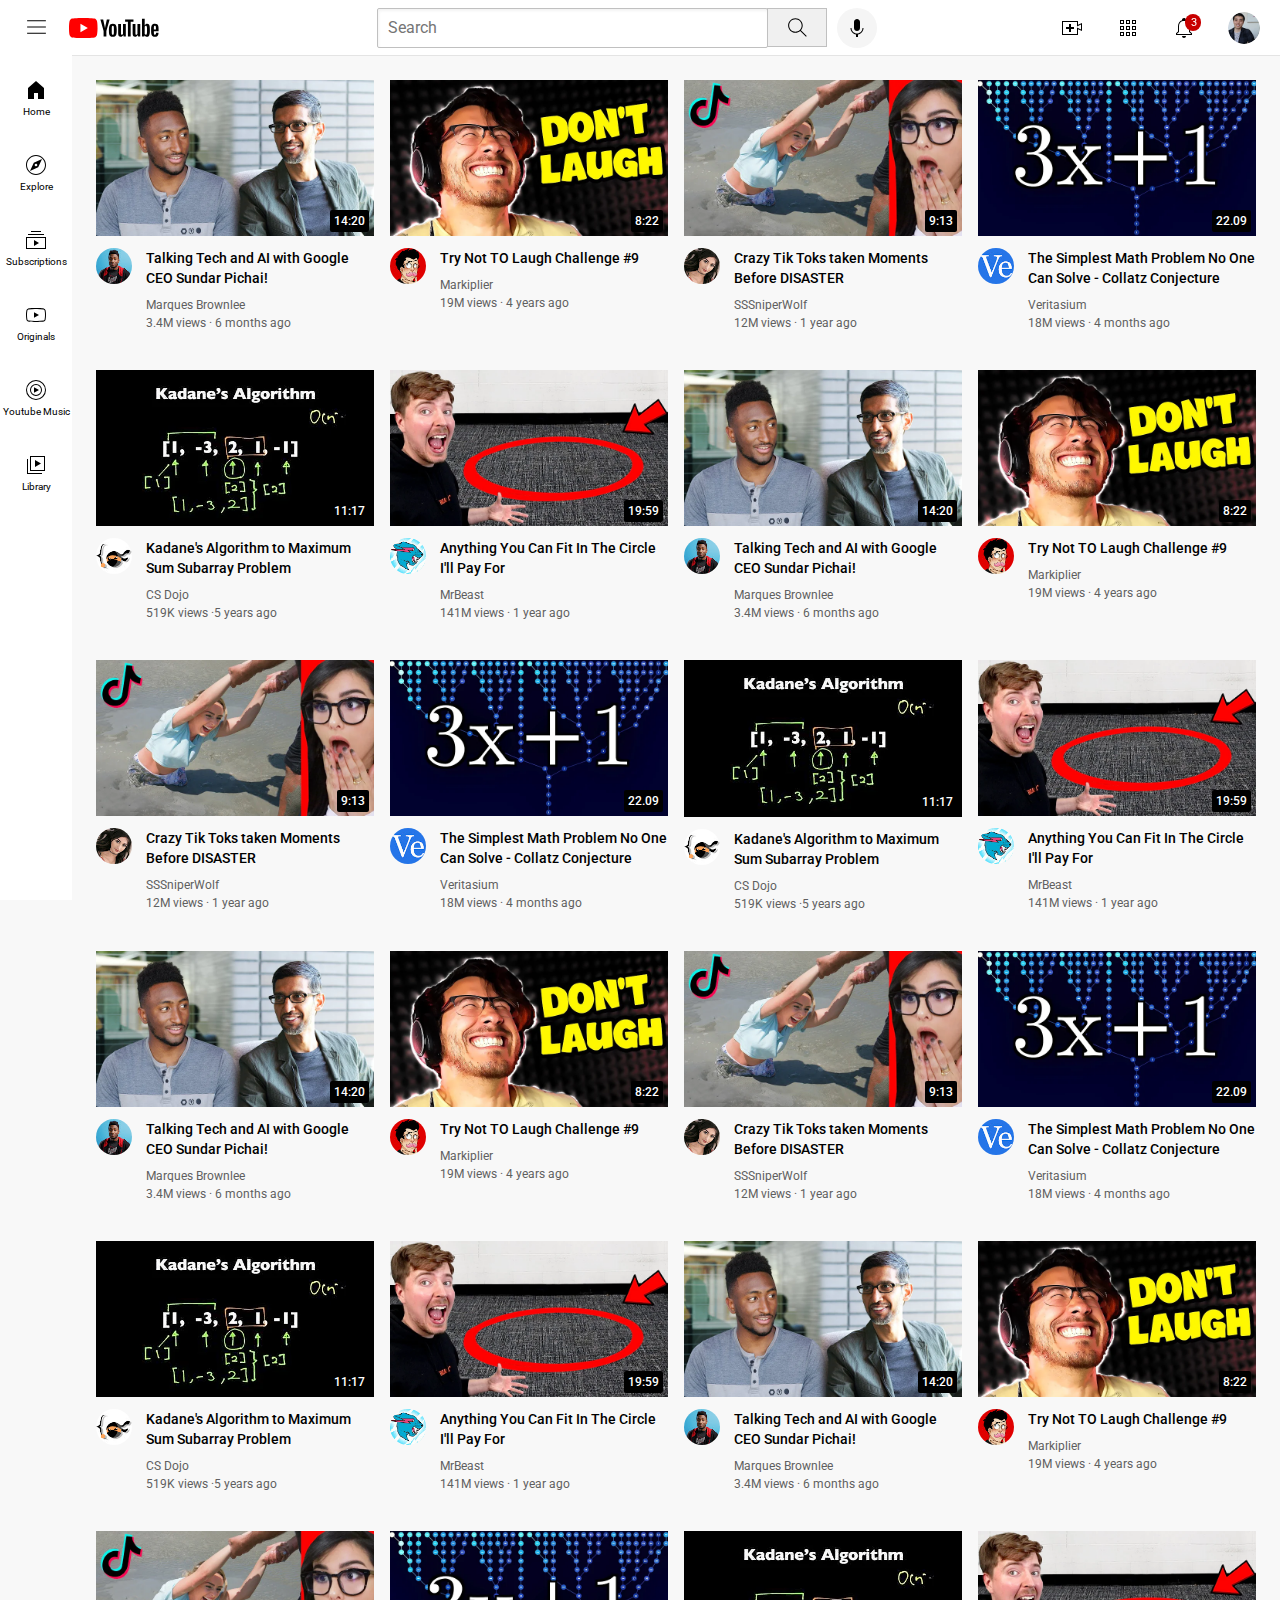
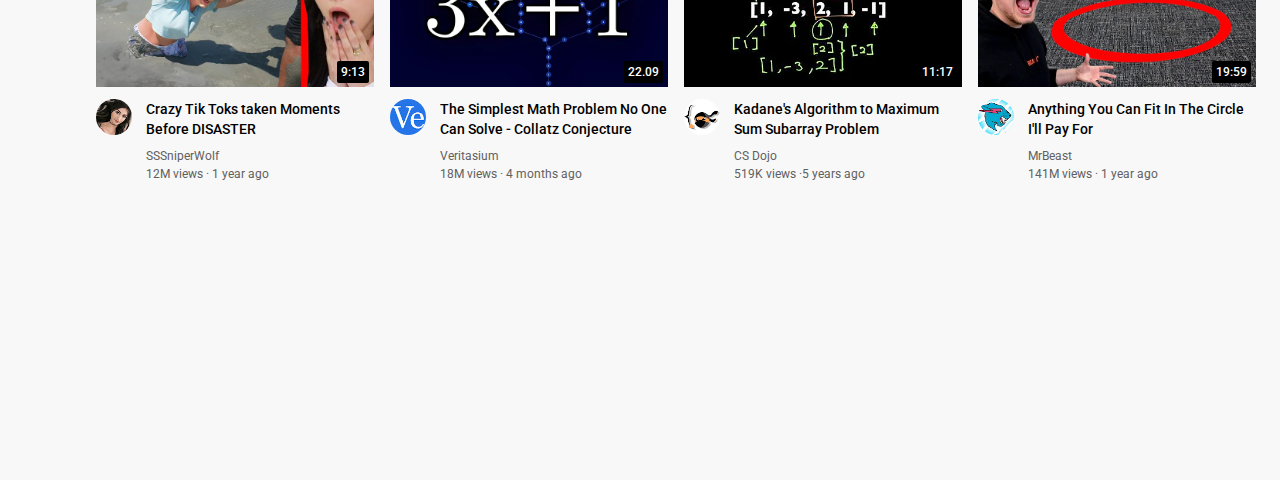
<file: index.html>
<!DOCTYPE html>
<html lang="en">
<head>
  <meta charset="UTF-8">
  <meta name="viewport" content="width=device-width, initial-scale=1.0">
  <title>Youtube.com Clone</title>
  <link rel="preconnect" href="https://fonts.googleapis.com">
<link rel="preconnect" href="https://fonts.gstatic.com" crossorigin>
<link href="https://fonts.googleapis.com/css2?family=Roboto:wght@400;500;700&display=swap" rel="stylesheet">
<link rel = "stylesheet" href="text.css">
<link rel = "stylesheet" href="general.css">
<link rel = "stylesheet" href="header.css">
<link rel = "stylesheet" href="sidebar.css">

</head>
<body>
  <header class="header">
    
    <div class="left-section">
      <img class= "hamburger-menu"src="icons/hamburger-menu.svg">
      <img class="youtube-logo"src="icons\youtube-logo.svg">
    </div>
    <div class="middle-section">
            
      <input class="search-bar" type="text" placeholder="Search">
      <button class="search-button">
        <img class="search-icon" src="icons/search.svg">
        <div class = "tooltip">search</div>
      </button>
      <button class="voice-search-button">
        <img class="voice-search-icon" src ="icons/voice-search-icon.svg">
        <div class="tooltip">Search with your voice</div>
      </button>
    </div>
    <div class="right-section">
      <div class="upload-icon-container">
        <img class="upload-icon" src="icons/upload.svg">
        <div class="tooltip">Create</div>
      </div>
      <div class="youtube-apps-icon-container">
        <img  class="youtube-apps-icon" src="icons/youtube-apps.svg">
        <div class="tooltip">Youtube apps</div>
      </div>
         <div class="notifications-icon-container">
          <img  class="notifications-icon" src="icons/notifications.svg">
          <div class="notifications-count">3</div>
          <div class="tooltip">Notifications</div>
        </div>
      
      <img class="current-user-picture" src="icons/my-channel.jpeg">
    </div>
    
 
  </header>
  <nav class="sidebar">
    
    <div class="sidebar-link">
      <img src = "icons/home (1).svg">
      <div>Home</div>
    </div>
    <div class="sidebar-link">
      <img src = "icons/explore.svg">
      <div>Explore</div>
    </div>
    <div class="sidebar-link">
      <img src = "icons/subscriptions.svg">
      <div>Subscriptions</div>
    </div>
    <div class="sidebar-link">
      <img src = "icons/originals.svg">
      <div>Originals</div>
    </div>
    <div class="sidebar-link">
      <img src = "icons/youtube-music.svg">
      <div>Youtube Music</div>
    </div>
    <div class="sidebar-link">
      <img src="icons/library.svg">
      <div>Library</div>
    </div>
  </nav>
  <main>
   <section class = "video-grid">
    <div class="video-preview"> 
      <div class = "thumbnail-row">
        <a href="https://www.youtube.com/watch?v=n2RNcPRtAiY">
          <img class="thumbnail" src="thumbnails/thumbnail-1.webp">
        </a>
        
        
      <div class="video-time"> 14:20</div> 
      </div>
      <div class="video-info-grid">
        <div class = "channel-picture"> 
          <img class ="profile" src="channel-profiles/channel-1.jpeg">
        </div>
        <div class = "video-info"> 
          <p class = "video-title">
          Talking Tech and AI with Google CEO Sundar Pichai!
        </p>
        <p class="video-author">
          Marques Brownlee
        </p>
        <p class="video-stats">
          3.4M views · 6 months ago
        </p>
      </div>   
        
      </div>
  
    </div> 
      <div class="video-preview"> 
        <div class = "thumbnail-row">
          <a href = "https://www.youtube.com/watch?v=mP0RAo9SKZk"> <img class="thumbnail" src="thumbnails/thumbnail-2.webp"></a>
          
         
        <div class="video-time"> 8:22</div>
        </div>
        <div class="video-info-grid">
          <div class = "channel-picture"> 
            <img class ="profile" src="channel-profiles/channel-2.jpeg">
          </div>
          <div class = "video-info"> 
            <p class = "video-title">
              Try Not TO Laugh  Challenge #9
          </p>
          <p class="video-author">
            Markiplier
          </p>
          <p class="video-stats">
            19M views · 4 years ago
          </p>
        </div>   
          
        </div>
    
      </div> 
  
      <div class="video-preview"> 
        <div class = "thumbnail-row">
        <a href = "https://www.youtube.com/watch?v=FgjPQQeTh1w">

          <img class="thumbnail" src="thumbnails/thumbnail-3.webp">
        </a>
          
        
        <div class="video-time"> 9:13</div>
        </div>
        <div class="video-info-grid">
          <div class = "channel-picture"> 
            <img class ="profile" src="channel-profiles/channel-3.jpeg">
          </div>
          <div class = "video-info"> 
            <p class = "video-title">
            Crazy Tik Toks taken Moments Before DISASTER
          </p>
          <p class="video-author">
            SSSniperWolf
          </p>
          <p class="video-stats">
            12M views · 1 year ago
          </p>
        </div>   
          
        </div>
    
      </div> 
        <div class="video-preview"> 
          <div class = "thumbnail-row">
            <a href= "https://www.youtube.com/watch?v=094y1Z2wpJg">
              <img class="thumbnail" src="thumbnails/thumbnail-4.webp">
            </a>
            
          <div class="video-time"> 22.09</div>
          </div>
          <div class="video-info-grid">
            <div class = "channel-picture"> 
              

                <img class ="profile" src="channel-profiles/channel-4.jpeg">
              
              
            </div>
            <div class = "video-info"> 
              <p class = "video-title">
                The Simplest Math Problem No One Can Solve - Collatz Conjecture
            </p>
            <p class="video-author">
              Veritasium
            </p>
            <p class="video-stats">
              18M views · 4 months ago
            </p>
          </div>   
            
          </div>
      
        </div> 
  
        
        <div class="video-preview"> 
          <div class = "thumbnail-row">
            <a href = "https://www.youtube.com/watch?v=86CQq3pKSUw">
              <img class="thumbnail" src="thumbnails/thumbnail-5.webp">

            </a>

            
          <div class="video-time"> 11:17</div>
          </div>
          <div class="video-info-grid">
            <div class = "channel-picture"> 
              
                 <img class ="profile" src="channel-profiles/channel-5.jpeg">
              
             
            </div>
            <div class = "video-info"> 
              <p class = "video-title">
              Kadane's Algorithm to Maximum Sum Subarray Problem
            </p>
            <p class="video-author">
              CS Dojo
            </p>
            <p class="video-stats">
              519K views ·5 years ago
            </p>
          </div>   
            
          </div>
      
        </div> 
          <div class="video-preview"> 
            <div class = "thumbnail-row">
              <a href = "https://www.youtube.com/watch?v=yXWw0_UfSFg">
                <img class="thumbnail" src="thumbnails/thumbnail-6.webp">
              </a>
              
            <div class="video-time"> 19:59</div>
            </div>
            <div class="video-info-grid">
              <div class = "channel-picture"> 
             
                  <img class ="profile" src="channel-profiles/channel-6.jpeg">
                
                
              </div>
              <div class = "video-info"> 
                <p class = "video-title">
                  Anything You Can Fit In The Circle I'll Pay For
              </p>
              <p class="video-author">
                MrBeast
              </p>
              <p class="video-stats">
                141M views · 1 year ago
              </p>
            </div>   
              
            
            </div>
        
          </div> 


          <div class="video-preview"> 
            <div class = "thumbnail-row">
              <a href="https://www.youtube.com/watch?v=n2RNcPRtAiY">
                <img class="thumbnail" src="thumbnails/thumbnail-1.webp">
              </a>
              
              
            <div class="video-time"> 14:20</div> 
            </div>
            <div class="video-info-grid">
              <div class = "channel-picture"> 
                <img class ="profile" src="channel-profiles/channel-1.jpeg">
              </div>
              <div class = "video-info"> 
                <p class = "video-title">
                Talking Tech and AI with Google CEO Sundar Pichai!
              </p>
              <p class="video-author">
                Marques Brownlee
              </p>
              <p class="video-stats">
                3.4M views · 6 months ago
              </p>
            </div>   
              
            </div>
        
          </div> 
            <div class="video-preview"> 
              <div class = "thumbnail-row">
                <a href = "https://www.youtube.com/watch?v=mP0RAo9SKZk"> <img class="thumbnail" src="thumbnails/thumbnail-2.webp"></a>
                
               
              <div class="video-time"> 8:22</div>
              </div>
              <div class="video-info-grid">
                <div class = "channel-picture"> 
                  <img class ="profile" src="channel-profiles/channel-2.jpeg">
                </div>
                <div class = "video-info"> 
                  <p class = "video-title">
                    Try Not TO Laugh  Challenge #9
                </p>
                <p class="video-author">
                  Markiplier
                </p>
                <p class="video-stats">
                  19M views · 4 years ago
                </p>
              </div>   
                
              </div>
          
            </div> 
        
            <div class="video-preview"> 
              <div class = "thumbnail-row">
              <a href = "https://www.youtube.com/watch?v=FgjPQQeTh1w">
      
                <img class="thumbnail" src="thumbnails/thumbnail-3.webp">
              </a>
                
              
              <div class="video-time"> 9:13</div>
              </div>
              <div class="video-info-grid">
                <div class = "channel-picture"> 
                  <img class ="profile" src="channel-profiles/channel-3.jpeg">
                </div>
                <div class = "video-info"> 
                  <p class = "video-title">
                  Crazy Tik Toks taken Moments Before DISASTER
                </p>
                <p class="video-author">
                  SSSniperWolf
                </p>
                <p class="video-stats">
                  12M views · 1 year ago
                </p>
              </div>   
                
              </div>
          
            </div> 
              <div class="video-preview"> 
                <div class = "thumbnail-row">
                  <a href= "https://www.youtube.com/watch?v=094y1Z2wpJg">
                    <img class="thumbnail" src="thumbnails/thumbnail-4.webp">
                  </a>
                  
                <div class="video-time"> 22.09</div>
                </div>
                <div class="video-info-grid">
                  <div class = "channel-picture"> 
                    
      
                      <img class ="profile" src="channel-profiles/channel-4.jpeg">
                    
                    
                  </div>
                  <div class = "video-info"> 
                    <p class = "video-title">
                      The Simplest Math Problem No One Can Solve - Collatz Conjecture
                  </p>
                  <p class="video-author">
                    Veritasium
                  </p>
                  <p class="video-stats">
                    18M views · 4 months ago
                  </p>
                </div>   
                  
                </div>
            
              </div> 
        
              
              <div class="video-preview"> 
                <div class = "thumbnail-row">
                  <a href = "https://www.youtube.com/watch?v=86CQq3pKSUw">
                    <img class="thumbnail" src="thumbnails/thumbnail-5.webp">
      
                  </a>
      
                  
                <div class="video-time"> 11:17</div>
                </div>
                <div class="video-info-grid">
                  <div class = "channel-picture"> 
                    
                       <img class ="profile" src="channel-profiles/channel-5.jpeg">
                    
                   
                  </div>
                  <div class = "video-info"> 
                    <p class = "video-title">
                    Kadane's Algorithm to Maximum Sum Subarray Problem
                  </p>
                  <p class="video-author">
                    CS Dojo
                  </p>
                  <p class="video-stats">
                    519K views ·5 years ago
                  </p>
                </div>   
                  
                </div>
            
              </div> 
                <div class="video-preview"> 
                  <div class = "thumbnail-row">
                    <a href = "https://www.youtube.com/watch?v=yXWw0_UfSFg">
                      <img class="thumbnail" src="thumbnails/thumbnail-6.webp">
                    </a>
                    
                  <div class="video-time"> 19:59</div>
                  </div>
                  <div class="video-info-grid">
                    <div class = "channel-picture"> 
                   
                        <img class ="profile" src="channel-profiles/channel-6.jpeg">
                      
                      
                    </div>
                    <div class = "video-info"> 
                      <p class = "video-title">
                        Anything You Can Fit In The Circle I'll Pay For
                    </p>
                    <p class="video-author">
                      MrBeast
                    </p>
                    <p class="video-stats">
                      141M views · 1 year ago
                    </p>
                  </div>   
                    
                  
                  </div>
              
                </div> 



                <div class="video-preview"> 
                  <div class = "thumbnail-row">
                    <a href="https://www.youtube.com/watch?v=n2RNcPRtAiY">
                      <img class="thumbnail" src="thumbnails/thumbnail-1.webp">
                    </a>
                    
                    
                  <div class="video-time"> 14:20</div> 
                  </div>
                  <div class="video-info-grid">
                    <div class = "channel-picture"> 
                      <img class ="profile" src="channel-profiles/channel-1.jpeg">
                    </div>
                    <div class = "video-info"> 
                      <p class = "video-title">
                      Talking Tech and AI with Google CEO Sundar Pichai!
                    </p>
                    <p class="video-author">
                      Marques Brownlee
                    </p>
                    <p class="video-stats">
                      3.4M views · 6 months ago
                    </p>
                  </div>   
                    
                  </div>
              
                </div> 
                  <div class="video-preview"> 
                    <div class = "thumbnail-row">
                      <a href = "https://www.youtube.com/watch?v=mP0RAo9SKZk"> <img class="thumbnail" src="thumbnails/thumbnail-2.webp"></a>
                      
                     
                    <div class="video-time"> 8:22</div>
                    </div>
                    <div class="video-info-grid">
                      <div class = "channel-picture"> 
                        <img class ="profile" src="channel-profiles/channel-2.jpeg">
                      </div>
                      <div class = "video-info"> 
                        <p class = "video-title">
                          Try Not TO Laugh  Challenge #9
                      </p>
                      <p class="video-author">
                        Markiplier
                      </p>
                      <p class="video-stats">
                        19M views · 4 years ago
                      </p>
                    </div>   
                      
                    </div>
                
                  </div> 
              
                  <div class="video-preview"> 
                    <div class = "thumbnail-row">
                    <a href = "https://www.youtube.com/watch?v=FgjPQQeTh1w">
            
                      <img class="thumbnail" src="thumbnails/thumbnail-3.webp">
                    </a>
                      
                    
                    <div class="video-time"> 9:13</div>
                    </div>
                    <div class="video-info-grid">
                      <div class = "channel-picture"> 
                        <img class ="profile" src="channel-profiles/channel-3.jpeg">
                      </div>
                      <div class = "video-info"> 
                        <p class = "video-title">
                        Crazy Tik Toks taken Moments Before DISASTER
                      </p>
                      <p class="video-author">
                        SSSniperWolf
                      </p>
                      <p class="video-stats">
                        12M views · 1 year ago
                      </p>
                    </div>   
                      
                    </div>
                
                  </div> 
                    <div class="video-preview"> 
                      <div class = "thumbnail-row">
                        <a href= "https://www.youtube.com/watch?v=094y1Z2wpJg">
                          <img class="thumbnail" src="thumbnails/thumbnail-4.webp">
                        </a>
                        
                      <div class="video-time"> 22.09</div>
                      </div>
                      <div class="video-info-grid">
                        <div class = "channel-picture"> 
                          
            
                            <img class ="profile" src="channel-profiles/channel-4.jpeg">
                          
                          
                        </div>
                        <div class = "video-info"> 
                          <p class = "video-title">
                            The Simplest Math Problem No One Can Solve - Collatz Conjecture
                        </p>
                        <p class="video-author">
                          Veritasium
                        </p>
                        <p class="video-stats">
                          18M views · 4 months ago
                        </p>
                      </div>   
                        
                      </div>
                  
                    </div> 
              
                    
                    <div class="video-preview"> 
                      <div class = "thumbnail-row">
                        <a href = "https://www.youtube.com/watch?v=86CQq3pKSUw">
                          <img class="thumbnail" src="thumbnails/thumbnail-5.webp">
            
                        </a>
            
                        
                      <div class="video-time"> 11:17</div>
                      </div>
                      <div class="video-info-grid">
                        <div class = "channel-picture"> 
                          
                             <img class ="profile" src="channel-profiles/channel-5.jpeg">
                          
                         
                        </div>
                        <div class = "video-info"> 
                          <p class = "video-title">
                          Kadane's Algorithm to Maximum Sum Subarray Problem
                        </p>
                        <p class="video-author">
                          CS Dojo
                        </p>
                        <p class="video-stats">
                          519K views ·5 years ago
                        </p>
                      </div>   
                        
                      </div>
                  
                    </div> 
                      <div class="video-preview"> 
                        <div class = "thumbnail-row">
                          <a href = "https://www.youtube.com/watch?v=yXWw0_UfSFg">
                            <img class="thumbnail" src="thumbnails/thumbnail-6.webp">
                          </a>
                          
                        <div class="video-time"> 19:59</div>
                        </div>
                        <div class="video-info-grid">
                          <div class = "channel-picture"> 
                         
                              <img class ="profile" src="channel-profiles/channel-6.jpeg">
                            
                            
                          </div>
                          <div class = "video-info"> 
                            <p class = "video-title">
                              Anything You Can Fit In The Circle I'll Pay For
                          </p>
                          <p class="video-author">
                            MrBeast
                          </p>
                          <p class="video-stats">
                            141M views · 1 year ago
                          </p>
                        </div>   
                          
                        
                        </div>
                    
                      </div> 



                      <div class="video-preview"> 
                        <div class = "thumbnail-row">
                          <a href="https://www.youtube.com/watch?v=n2RNcPRtAiY">
                            <img class="thumbnail" src="thumbnails/thumbnail-1.webp">
                          </a>
                          
                          
                        <div class="video-time"> 14:20</div> 
                        </div>
                        <div class="video-info-grid">
                          <div class = "channel-picture"> 
                            <img class ="profile" src="channel-profiles/channel-1.jpeg">
                          </div>
                          <div class = "video-info"> 
                            <p class = "video-title">
                            Talking Tech and AI with Google CEO Sundar Pichai!
                          </p>
                          <p class="video-author">
                            Marques Brownlee
                          </p>
                          <p class="video-stats">
                            3.4M views · 6 months ago
                          </p>
                        </div>   
                          
                        </div>
                    
                      </div> 
                        <div class="video-preview"> 
                          <div class = "thumbnail-row">
                            <a href = "https://www.youtube.com/watch?v=mP0RAo9SKZk"> <img class="thumbnail" src="thumbnails/thumbnail-2.webp"></a>
                            
                           
                          <div class="video-time"> 8:22</div>
                          </div>
                          <div class="video-info-grid">
                            <div class = "channel-picture"> 
                              <img class ="profile" src="channel-profiles/channel-2.jpeg">
                            </div>
                            <div class = "video-info"> 
                              <p class = "video-title">
                                Try Not TO Laugh  Challenge #9
                            </p>
                            <p class="video-author">
                              Markiplier
                            </p>
                            <p class="video-stats">
                              19M views · 4 years ago
                            </p>
                          </div>   
                            
                          </div>
                      
                        </div> 
                    
                        <div class="video-preview"> 
                          <div class = "thumbnail-row">
                          <a href = "https://www.youtube.com/watch?v=FgjPQQeTh1w">
                  
                            <img class="thumbnail" src="thumbnails/thumbnail-3.webp">
                          </a>
                            
                          
                          <div class="video-time"> 9:13</div>
                          </div>
                          <div class="video-info-grid">
                            <div class = "channel-picture"> 
                              <img class ="profile" src="channel-profiles/channel-3.jpeg">
                            </div>
                            <div class = "video-info"> 
                              <p class = "video-title">
                              Crazy Tik Toks taken Moments Before DISASTER
                            </p>
                            <p class="video-author">
                              SSSniperWolf
                            </p>
                            <p class="video-stats">
                              12M views · 1 year ago
                            </p>
                          </div>   
                            
                          </div>
                      
                        </div> 
                          <div class="video-preview"> 
                            <div class = "thumbnail-row">
                              <a href= "https://www.youtube.com/watch?v=094y1Z2wpJg">
                                <img class="thumbnail" src="thumbnails/thumbnail-4.webp">
                              </a>
                              
                            <div class="video-time"> 22.09</div>
                            </div>
                            <div class="video-info-grid">
                              <div class = "channel-picture"> 
                                
                  
                                  <img class ="profile" src="channel-profiles/channel-4.jpeg">
                                
                                
                              </div>
                              <div class = "video-info"> 
                                <p class = "video-title">
                                  The Simplest Math Problem No One Can Solve - Collatz Conjecture
                              </p>
                              <p class="video-author">
                                Veritasium
                              </p>
                              <p class="video-stats">
                                18M views · 4 months ago
                              </p>
                            </div>   
                              
                            </div>
                        
                          </div> 
                    
                          
                          <div class="video-preview"> 
                            <div class = "thumbnail-row">
                              <a href = "https://www.youtube.com/watch?v=86CQq3pKSUw">
                                <img class="thumbnail" src="thumbnails/thumbnail-5.webp">
                  
                              </a>
                  
                              
                            <div class="video-time"> 11:17</div>
                            </div>
                            <div class="video-info-grid">
                              <div class = "channel-picture"> 
                                
                                   <img class ="profile" src="channel-profiles/channel-5.jpeg">
                                
                               
                              </div>
                              <div class = "video-info"> 
                                <p class = "video-title">
                                Kadane's Algorithm to Maximum Sum Subarray Problem
                              </p>
                              <p class="video-author">
                                CS Dojo
                              </p>
                              <p class="video-stats">
                                519K views ·5 years ago
                              </p>
                            </div>   
                              
                            </div>
                        
                          </div> 
                            <div class="video-preview"> 
                              <div class = "thumbnail-row">
                                <a href = "https://www.youtube.com/watch?v=yXWw0_UfSFg">
                                  <img class="thumbnail" src="thumbnails/thumbnail-6.webp">
                                </a>
                                
                              <div class="video-time"> 19:59</div>
                              </div>
                              <div class="video-info-grid">
                                <div class = "channel-picture"> 
                               
                                    <img class ="profile" src="channel-profiles/channel-6.jpeg">
                                  
                                  
                                </div>
                                <div class = "video-info"> 
                                  <p class = "video-title">
                                    Anything You Can Fit In The Circle I'll Pay For
                                </p>
                                <p class="video-author">
                                  MrBeast
                                </p>
                                <p class="video-stats">
                                  141M views · 1 year ago
                                </p>
                              </div>   
                                
                              
                              </div>
                          
                            </div> 
          
   </section>
  </main>
  

    
</body>
</html>
<!-- div is a block element, used to make a block or box  -->
<!-- 3:16:00 -->
</file>
<file: text.css>
.thumbnail{
  width:100%;
  
}
.video-title{
  margin-top: 0px;
  font-size: 14px;
  font-weight: 500;
  line-height: 20px;
  margin-bottom: 10px;

  
}
.video-author,
.video-stats{
  font-size: 12px;
  display: block;
  color: rgb(96, 96, 96);
  
}
.video-author{
  margin-bottom: 4px;
}

.video-info-grid{
  display: grid;
  grid-template-columns: 50px 1fr;
}


.profile{
  width: 36px;
  border-radius: 50px;
  
}
.thumbnail-row{
  margin-bottom: 8px;
  position: relative;


}
.video-grid{
  margin-top: 0px;
  display: grid;
  grid-template-columns: 1fr 1fr 1fr;
  column-gap: 16px;
  row-gap: 40px;
  
}

@media (max-width:750px) {
  .video-grid{
    grid-template-columns: 1fr 1fr;
  }
}

@media (min-width:751px) {
  .video-grid{
    grid-template-columns: 1fr 1fr 1fr;
  }
}

@media (min-width:1000px) {
  .video-grid{
    grid-template-columns: 1fr 1fr 1fr 1fr;
  }
}


  


.video-time{
  background-color: black;
  color: white;
  position: absolute;
  right:5px;
  bottom:8px;
  font-family: Roboto,Arial;
  font-size: 12px;
  font-weight: 500;
  padding:4px;
  border-radius: 2px;

}

.notifications-icon-container{
  position: relative;

}
.notifications-count{
  position: absolute;
  top: -2px;
  right: -5px;
  background-color: rgb(200, 0, 0);
  color: white;
  font-family: Roboto,Arial;
  font-size: 11px;
  padding-left: 6px;
  padding-right: 4px;
  padding-top: 2px;
  padding-bottom: 2px;
  border-radius: 10px;
}
</file>
<file: general.css>
p{
  
  margin-top: 0px;
  margin-bottom: 0px;
}
body{
  
  font-family: Roboto, Arial;
  margin: 0px;
  padding-top: 80px;
  padding-left: 96px;
  padding-right: 24px;
  height: 2000px;
  background-color:rgb(248,248,248) ;
  
}
</file>
<file: header.css>
.header{
  height: 55px;
  display: flex;
  flex-direction: row;
  justify-content: space-between;
  position: fixed;
  top: 0px;
  left: 0px;
  right: 0px;
  background-color: white;
  border-bottom-width: 1px;
  border-bottom-color: rgb(228,228,228);
  border-bottom-style: solid;
  z-index: 100;

  
}

.left-section{
 
  
  display: flex;
  align-items: center;
  
}

.hamburger-menu{
  height: 25px;
  margin-left: 24px;
  margin-right: 20px;

}
.youtube-logo{
  height: 20px;
}

.middle-section{
 
  flex:1;
  margin-left: 70px;
  margin-right: 35px;
  max-width: 500px;
  display: flex;
  align-items: center;
}

.search-button{
  height: 39px;
  width: 60px;
  background-color:rgb(240,240,240) ;
  border-width: 1px; 
  border-style: solid;
  border-color: rgb(192,192,192) ;
  margin-left: -1px;
  margin-right: 10px;

  position: relative;
}

.search-button,
.voice-search-button,
.upload-icon,
.youtube-apps-icon,
.notifications-icon{
  display: flex;
  justify-content: center;
  align-items: center;
  position: relative;
}
.search-button .tooltip,
.voice-search-button .tooltip,
.upload-icon-container .tooltip,
.youtube-apps-icon-container .tooltip,
.notifications-icon-container .tooltip{
  font-family: Roboto,Arial;
  position: absolute;
  background-color: gray;
  color:white;
  padding-left: 8px;
  padding-right: 8px;
  padding-top: 4px;
  padding-bottom: 4px;
  border-radius: 2px;
  font-size: 12px; 
  bottom: -30px;
  opacity: 0;
  transition: opacity 0.15s;
  pointer-events: none;
  white-space: nowrap;

}
.search-button:hover .tooltip,
.voice-search-button:hover .tooltip,
.upload-icon-container:hover .tooltip,
.youtube-apps-icon-container:hover .tooltip,
.notifications-icon-container:hover .tooltip{
  opacity: 1;
}
.search-icon{
  height: 25px;
  
}

.voice-search-button{
  height: 40px;
  width: 40px;
  border-radius: 20px;
  border: none;
  background-color: rgb(245,245,245);
}
.search-bar{
  flex: 1;
  height: 36px;
  padding-left: 10px;
  font-size: 16px;
  /* border-width: 1px;
  border-style: solid;
  border-color:rgb(192,192,192); */
  border: 1px solid rgb(192,192,192);
  box-shadow: inset 1px 2px 3px rgba(0,0,0,0.05);
  width: 0px;
  border-radius: 2px;

}
.search-bar::placeholder{
  font-family: Roboto,Arial;
  font-size: 16px;
  
}
.voice-search-icon {
  height: 24px;
  

}

.right-section{

  width: 200px;
  display: flex;
  align-items: center;
  justify-content: space-between;
  margin-right: 20px;
  flex-shrink: 0;
}
.upload-icon{
  height: 24px;
}
.youtube-apps-icon{
  height: 24px;

}
.notifications-icon{
  height: 24px;

}

.current-user-picture{
  height: 32px;
  border-radius: 16px;
}
</file>
<file: sidebar.css>
.sidebar{
  position: fixed;
  left: 0;
  bottom: 0;
  top:55px;  
  background-color: white;
  width: 72px;
  z-index: 200;
  padding-top: 5px;
}
.sidebar-link{
  height: 75px;
  display: flex;
  justify-content: center;
  align-items: center;
  flex-direction: column;
  cursor: pointer;
  
}
.sidebar-link:hover{
  background-color: rgb(235,235,235);
}
.sidebar-link img{
  height: 24px;
  margin-bottom: 4px;
}
.sidebar-link div{
 
  font-size: 10px;
  
}

/* 6:07:45 */
</file>
